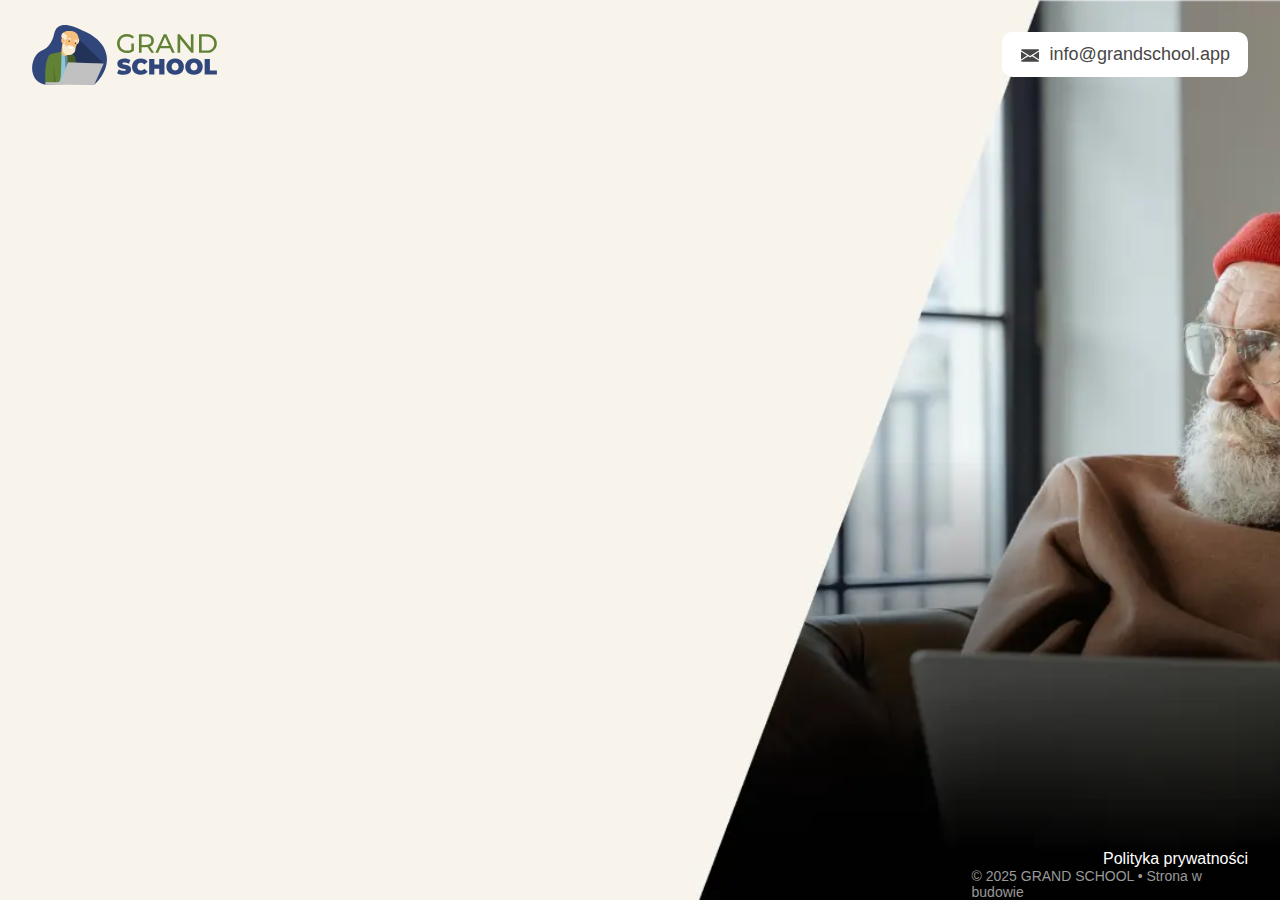
<file: index.html>
<!DOCTYPE html>
<html lang="pl" xmlns="http://www.w3.org/1999/html">
<head>
    <meta charset="UTF-8"/>
    <meta name="viewport" content="width=device-width, initial-scale=1.0"/>
    <title>GRAND SCHOOL — Szkoła online dla starszego pokolenia</title>
    <meta
      name="description"
      content="GRAND SCHOOL to pierwsza szkoła online stworzona z myślą o seniorach. Pomagamy starszemu pokoleniu odnaleźć się w cyfrowym świecie."
    />
    <meta
      name="keywords"
      content="GRAND SCHOOL, edukacja dla seniorów, szkoła online, cyfrowe umiejętności, kursy dla osób starszych"
    />
    <meta name="author" content="GRAND SCHOOL" />
    <meta name="robots" content="index, follow" />

    <!-- Open Graph / Facebook -->
    <meta
      property="og:title"
      content="GRAND SCHOOL — Szkoła online dla starszego pokolenia"
    />
    <meta
      property="og:description"
      content="Pomagamy starszemu pokoleniu zrozumieć świat internetu, sztucznej inteligencji i bezpieczeństwa online."
    />
    <meta
      property="og:image"
      content="https://grandschool.app/images/og-image.jpg"
    />
    <meta property="og:url" content="https://grandschool.app" />
    <meta property="og:type" content="website" />

    <!-- Twitter -->
    <meta name="twitter:card" content="summary_large_image" />
    <meta
      name="twitter:title"
      content="GRAND SCHOOL — Szkoła online dla starszego pokolenia"
    />
    <meta
      name="twitter:description"
      content="Pierwsza platforma edukacyjna dla seniorów w Polsce."
    />
    <meta
      name="twitter:image"
      content="https://grandschool.app/images/og-image.jpg"
    />

    <link rel="icon" href="./favicon.png" sizes="32x32" />
    <link rel="apple-touch-icon" href="./favicon.png" />
    <link rel="stylesheet" href="style.css" />
    <link rel="stylesheet" href="media.css" />
    <link rel="stylesheet" href="fonts.css" />
  </head>

  <body class="bodyBG">
    <header class="header container">
      <a href="./index.html" class="logo">
        <svg width="75" viewBox="0 0 653 520" fill="none">
          <path
            d="M116.7 519C87.9 512.7 49.1 498.7 26.7 464.9C-15.4 401.5 -1.59992 315.1 35.3001 263.3C70.4001 213.9 100.4 230 145.9 177.5C205.8 108.3 179.6 50.6 226.8 16.9C281.7 -22.4 371.7 16.6 421.5 38.2C487.6 66.8 630.7 128.8 650.2 269.1C669.4 406.7 554.2 509.4 542.9 519.1C478.6 515.9 411.4 513.9 341.7 513.7C263.3 513.4 188.2 515.4 116.7 519Z"
            fill="#31477C"
          />
          <path
            d="M249.6 239.7C274.3 243.4 299.1 247.1 323.8 250.9C322.7 315 321.7 379.1 320.6 443.2C307 465.8 293.5 488.4 279.9 511C257 509.9 234.2 508.9 211.3 507.8C224.1 418.4 236.8 329.1 249.6 239.7Z"
            fill="#8DC5DB"
          />
          <path
            d="M256.6 233.1C249.1 234.4 238 236.3 224.5 238.8C173.9 248.3 166.7 251.7 161.8 254.8C148.6 263.1 138.7 277.3 129.9 307.5C108.7 380.3 115.4 472.8 118.7 507.8C129.3 509.9 144.4 512.1 162.6 512.2C169.9 512.2 175.6 511.9 178.5 511.8C198.1 510.5 219.4 507.4 226.3 503.2C250.9 488.5 251.8 451.5 254.6 348.1C255.9 302.5 256.4 263.4 256.6 233.1Z"
            fill="#618135"
          />
          <path
            opacity="0.13"
            d="M186.6 349C186 387.4 187.2 428.2 190.6 471.1C191.7 485.2 193.1 499.1 194.6 512.6C199.9 512.1 205.2 511.5 210.6 511C202.5 457 194.6 403 186.6 349Z"
            fill="black"
          />
          <path
            d="M307.1 241.1C318.6 241.2 344.9 243.2 362.9 262.1C379.1 279.1 380.7 301.4 381.3 318C383.8 388 372.6 464.3 366 503.5C361.3 504.5 354.4 505.8 345.9 506.4C339 506.9 319.9 508.2 311.4 504C291.2 494.1 299.5 438.4 302.3 416.9C307.7 376.1 312.2 317.3 307.1 241.1Z"
            fill="#618135"
          />
          <path
            opacity="0.29"
            class="computerLight"
            d="M624.8 336.1C537.5 250.2 450.2 164.4 363 78.5C335.9 126.6 308.8 174.7 281.7 222.8C287.2 306.9 292.8 391 298.3 475C407.1 428.8 515.9 382.4 624.8 336.1Z"
            fill="url(#paint0_linear)"
          />
          <path
            d="M313.5 323.7C417.2 327.8 521 332 624.7 336.1C597.4 397.1 570.1 458 542.8 519C441.2 518.8 339.6 518.5 238 518.3C263.2 453.4 288.4 388.5 313.5 323.7Z"
            fill="#C1C1C1"
          />
          <path d="M542.9 498H116.7V519.1H542.9V498Z" fill="#C1C1C1" />
          <path
            d="M270.4 153.4C264.7 154.5 262.2 176.2 257.6 214.4C256.7 222.2 256 228.7 255.6 233.6C255.8 236.3 256.4 240.3 258 244.8C259.3 248.5 265.1 265 278.9 268.9C290.5 272.2 304.7 266 313.4 253.1C287.8 171.4 276.1 152.2 270.4 153.4Z"
            fill="#F8C07F"
          />
          <path
            d="M403.5 113.8C406.9 114.2 408.8 120.1 410.2 124.3C414.3 136.9 408.6 147.6 403.9 156.4C399.9 163.9 397.6 164.7 396.1 164.7C393 164.7 390.7 160.5 390 159.1C381.7 143.7 395.4 112.9 403.5 113.8Z"
            fill="#F8ECD0"
          />
          <path
            d="M280.8 62.7C292.7 51.3 309.5 51.9 325.7 52.4C343.9 53 367.9 53.8 386.3 72.4C405.3 91.7 405.8 117.2 405.8 121.1C405.8 137.5 399.7 139.1 386.9 178.5C378.3 204.8 379.9 207.9 372.8 220.7C366.4 232.3 357.5 248.5 338.7 255.3C335.5 256.5 320.9 261.7 305.7 255.8C282.2 246.7 275.2 218.1 272.1 205.5C268.9 192.2 271.8 193.3 269.9 158.4C268.1 125.2 265.1 118.1 267.7 98.9C270.1 82.9 271.7 71.5 280.8 62.7Z"
            fill="#F8C07F"
          />
          <path
            d="M277.6 65.4C279.8 66.3 279 68.6 281.6 73C287.8 83.4 299.4 81.4 303.8 89.8C305.2 92.4 304.7 96.5 303.6 104.6C302.1 116.7 300.3 130.4 294.2 131.8C291.1 132.6 289.9 129.5 281.2 124C269.1 116.5 265.2 118.5 260.5 113.2C253 104.7 255.8 91.4 256.2 89.6C259.1 75.2 272.1 63.2 277.6 65.4Z"
            fill="#F8ECD0"
          />
          <path
            d="M372 130.7C375.6 126.3 384.3 128.4 389.1 131.4C393.7 134.3 398.7 140.3 397.2 145.7C396.7 147.4 395.4 150 393.2 150.4C390 151 388.9 146.1 383.1 143.5C377.7 141.2 374.6 143.6 372.1 141C369.8 138.5 369.7 133.5 372 130.7Z"
            fill="#F8ECD0"
          />
          <path
            d="M340 121.2C340 119.4 338.2 118.1 336.8 117.1C332.6 114 328 113.7 324.9 113.5C321.1 113.3 317.1 113.1 313.2 115.3C311.3 116.4 308 118.8 308.5 120.5C308.9 122 311.8 122.4 315.5 122.8C322 123.6 323.1 122.4 327 123.7C330.3 124.8 330.6 126.1 333 126C336.3 126 340 123.7 340 121.2Z"
            fill="#F8ECD0"
          />
          <path
            d="M359.1 143.9C358.3 145.9 357.6 147.9 357.3 150C356.9 152.1 356.8 154.2 357.1 156.3C357.3 158.4 357.8 160.4 358.5 162.4C359.2 164.4 360.2 166.2 361.2 168.1C362.1 170 363.2 171.9 363.6 174.1C364.1 176.3 363.3 178.8 361.6 180.3C360.8 181.1 359.8 181.7 358.8 182.1C357.8 182.6 356.7 182.9 355.6 183C353.4 183.2 351.2 182.6 349.4 181.4C351.3 182.3 353.5 182.8 355.5 182.5C356.5 182.4 357.5 182 358.4 181.5C359.3 181 360.2 180.4 360.9 179.7C362.3 178.3 363 176.2 362.5 174.2C362.1 172.2 361 170.3 360.1 168.5C358.2 164.7 356.3 160.7 356.1 156.3C355.9 154.1 356.1 152 356.6 149.9C357.4 147.8 358.1 145.8 359.1 143.9Z"
            fill="#C99A6B"
          />
          <path
            d="M266.8 173.3C267.3 169.7 268.9 161.5 274.2 152.9C277.7 147.2 283 141.3 284.5 142.1C285.5 142.7 283.6 146.2 283.1 151.8C282.1 162.8 287.4 171.6 289.4 174.9C292.7 180.4 296.6 186.8 302.2 187C307.2 187.2 308 182.3 314.8 178.7C327.1 172.2 342.6 178.6 349.6 181.4C356.8 184.3 361.3 187.8 363 189.2C366 191.6 370.1 195 373.1 200.6C377.5 208.9 376.8 217 376.5 219.4C374.3 242.7 347 255.6 344.4 256.7C329 263.7 315.2 262 312.1 261.6C309 261.2 298.3 259.5 288.3 252.4C258.1 230.9 265.5 181.8 266.8 173.3Z"
            fill="#F8ECD0"
          />
          <path
            d="M321.1 184.5C326.3 187.1 332.5 189.8 339.9 192.1C348.4 194.7 356.1 196.1 362.5 196.8C361.5 199.1 359.5 202.8 355.6 205.8C349.7 210.5 338.8 214 329.8 208.1C322.3 203.3 318.7 193.7 321.1 184.5Z"
            fill="white"
          />
          <path
            d="M382.102 161.553C384.008 158.252 383.653 154.48 381.309 153.127C378.965 151.774 375.521 153.352 373.615 156.653C371.71 159.953 372.065 163.725 374.409 165.078C376.752 166.431 380.197 164.853 382.102 161.553Z"
            fill="#301E0E"
          />
          <path
            d="M327.679 143.921C329.585 140.621 329.229 136.848 326.886 135.495C324.542 134.142 321.098 135.721 319.192 139.021C317.287 142.321 317.642 146.093 319.986 147.446C322.329 148.799 325.774 147.221 327.679 143.921Z"
            fill="#301E0E"
          />
          <path
            d="M278 126.8C276.2 118.7 273.7 116.4 271.7 115.4C267.5 113.3 262 115 258.7 117.9C253.2 122.8 254 131.4 254.7 138.8C255.1 143.3 255.5 146.8 257.8 150.7C261.1 156.3 268.2 162.6 273.3 161C281 158.5 280.5 138.3 278 126.8Z"
            fill="#FBBE81"
          />
          <path
            d="M267.2 125.4C268.7 125.4 270.2 126.2 271.1 127.4C272 128.6 272.5 130.2 272.6 131.7C272.6 132.5 272.5 133.3 272.2 134.1C271.9 134.8 271.3 135.6 270.4 135.9C269.5 136.2 268.7 136 268.1 136.1C267.5 136.2 266.9 136.5 266.4 137C265.9 137.5 265.5 138 265.2 138.7C264.9 139.3 264.7 140 264.5 140.7C264.2 142.1 264.3 143.5 264.7 144.8C265 145.4 265.4 146 265.8 146.5C266.3 147 266.9 147.3 267.6 147.5C269 148 270.5 147.9 272 147.6C270.6 148.1 269 148.3 267.5 147.9C266.7 147.7 266 147.4 265.4 146.9C264.8 146.4 264.3 145.7 264 145C263.3 143.5 263.3 141.9 263.5 140.4C263.6 139.6 263.9 138.9 264.2 138.2C264.5 137.5 265 136.8 265.6 136.2C266.2 135.6 267 135.2 267.8 135.1C268.6 135 269.4 135.1 270 135C270.5 134.9 271 134.3 271.3 133.7C271.6 133.1 271.7 132.4 271.7 131.7C271.8 130.3 271.4 128.8 270.6 127.6C270 126.4 268.7 125.6 267.2 125.4Z"
            fill="#C99A6B"
          />
          <path
            d="M320.9 98.2C324 98 327.1 97.9 330.1 98C333.2 98.1 336.3 98.4 339.3 98.8C345.4 99.7 351.4 101.5 357.1 104C359.9 105.3 362.7 106.6 365.5 107.7C368.4 108.8 371.3 109.6 374.3 110.4C380.3 111.8 386.4 112.5 392.5 112.6C389.4 112.8 386.3 112.7 383.3 112.5C380.2 112.2 377.2 111.8 374.1 111.2C371.1 110.6 368.1 109.7 365.2 108.6C362.3 107.5 359.5 106.2 356.7 105C351.1 102.4 345.2 100.7 339.2 99.6C333.2 98.4 327.1 98.1 320.9 98.2Z"
            fill="#C99A6B"
          />
          <path
            d="M320.9 89.8C324 89.6 327.1 89.5 330.1 89.6C333.2 89.7 336.3 90 339.3 90.4C345.4 91.3 351.4 93.1 357.1 95.6C359.9 96.9 362.7 98.2 365.5 99.3C368.4 100.4 371.3 101.2 374.3 102C380.3 103.4 386.4 104.1 392.5 104.2C389.4 104.4 386.3 104.3 383.3 104.1C380.2 103.8 377.2 103.4 374.1 102.8C371.1 102.2 368.1 101.3 365.2 100.2C362.3 99.1 359.5 97.8 356.7 96.6C351.1 94 345.2 92.3 339.2 91.2C333.2 90.1 327.1 89.7 320.9 89.8Z"
            fill="#C99A6B"
          />
          <g opacity="0.29">
            <path
              opacity="0.29"
              d="M332.2 197.1C334.4 198.7 336.8 199.9 339.4 200.8C341.9 201.7 344.6 202.2 347.3 202.3C350 202.4 352.7 202 355.2 201.1C357.7 200.2 360.1 198.8 362.2 197.1C360.2 199 357.9 200.5 355.3 201.4C352.7 202.4 350 202.8 347.3 202.7C344.6 202.6 341.9 202 339.3 201.1C336.7 200.2 334.3 198.8 332.2 197.1Z"
              fill="black"
            />
          </g>
          <path
            opacity="0.13"
            d="M321.1 211.7C321.1 211.2 327.1 209.9 333.1 212.1C338.9 214.3 342.5 218.9 342.3 219.1C342.2 219.2 340.9 218 338 216.5C337.3 216.1 334.6 214.8 330.3 213.5C324.5 211.9 321.1 212 321.1 211.7Z"
            fill="black"
          />
          <defs>
            <linearGradient
              id="paint0_linear"
              x1="624.754"
              y1="276.817"
              x2="281.663"
              y2="276.817"
              gradientUnits="userSpaceOnUse"
            >
              <stop stopColor="white" />
              <stop offset="0.1377" stopColor="white" stopOpacity="0.8761" />
              <stop offset="1" stopColor="white" stopOpacity="0.1" />
            </linearGradient>
            <radialGradient
              id="paint1_radial"
              cx="0"
              cy="0"
              r="1"
              gradientUnits="userSpaceOnUse"
              gradientTransform="translate(451.174 414.871) scale(21.7874)"
            >
              <stop stopColor="white" />
              <stop offset="1" stopColor="white" stopOpacity="0.1" />
            </radialGradient>
          </defs>
        </svg>
        <svg class="logoText" width="100" viewBox="0 0 563 230" fill="none">
          <path
            d="M80.8 53.1H95.1V93.8C89.9 98.1 83.9 101.3 77.1 103.6C70.2 105.9 63.1 107 55.6 107C45.1 107 35.6 104.7 27.1 100.1C18.7 95.5 12 89.1 7.2 81C2.4 72.9 0 63.8 0 53.7C0 43.6 2.4 34.4 7.2 26.3C12 18.2 18.7 11.8 27.2 7.20001C35.7 2.60001 45.3 0.299988 55.9 0.299988C64.2 0.299988 71.8 1.70002 78.6 4.40002C85.4 7.10002 91.2 11.1 96 16.4L86.8 25.6C78.5 17.6 68.4 13.5 56.6 13.5C48.7 13.5 41.5 15.2 35.2 18.6C28.9 22 24 26.8 20.4 32.9C16.8 39 15 45.9 15 53.5C15 61 16.8 67.9 20.4 74C24 80.1 28.9 84.9 35.2 88.4C41.5 91.9 48.6 93.6 56.4 93.6C65.7 93.6 73.9 91.4 80.8 86.9V53.1Z"
            fill="#618135"
          />
          <path
            d="M193.3 105.8L170.8 73.8C168 74 165.8 74.1 164.2 74.1H138.4V105.8H123.5V1.5H164.2C177.7 1.5 188.3 4.70001 196.1 11.2C203.8 17.7 207.7 26.5 207.7 37.9C207.7 45.9 205.7 52.8 201.7 58.5C197.7 64.2 192.1 68.3 184.7 70.9L209.4 105.9H193.3V105.8ZM185.4 55.3C190.4 51.2 192.9 45.4 192.9 37.9C192.9 30.4 190.4 24.6 185.4 20.5C180.4 16.5 173.2 14.5 163.8 14.5H138.5V61.4H163.8C173.2 61.4 180.4 59.4 185.4 55.3Z"
            fill="#618135"
          />
          <path
            d="M298.3 79.8H242.9L231.4 105.9H216L263.2 1.59998H278L325.4 105.9H309.8L298.3 79.8ZM293.1 67.8L270.6 16.7L248.1 67.8H293.1Z"
            fill="#618135"
          />
          <path
            d="M430.6 1.5V105.8H418.4L355.8 28V105.8H340.9V1.5H353.1L415.7 79.3V1.5H430.6Z"
            fill="#618135"
          />
          <path
            d="M461.9 1.5H505.9C516.9 1.5 526.7 3.69998 535.3 8.09998C543.8 12.5 550.5 18.6 555.2 26.5C559.9 34.4 562.3 43.5 562.3 53.7C562.3 63.9 559.9 73 555.2 80.9C550.5 88.8 543.9 94.9 535.3 99.3C526.8 103.7 517 105.9 505.9 105.9H461.9V1.5ZM505 92.9C513.4 92.9 520.9 91.3 527.3 88C533.7 84.7 538.6 80.1 542.1 74.2C545.6 68.3 547.3 61.5 547.3 53.7C547.3 45.9 545.6 39.1 542.1 33.2C538.6 27.3 533.7 22.7 527.3 19.4C520.9 16.1 513.5 14.5 505 14.5H476.8V92.9H505Z"
            fill="#618135"
          />
          <path
            d="M17.3 227.4C10.4 225.8 4.80002 223.6 0.400024 220.8L9.90002 199.3C14.1 201.7 18.7 203.7 23.9 205.1C29.1 206.6 34 207.3 38.8 207.3C42.9 207.3 45.8 206.9 47.6 206.1C49.4 205.3 50.2 204.1 50.2 202.5C50.2 200.7 49.1 199.3 46.8 198.4C44.5 197.5 40.7 196.5 35.5 195.4C28.7 194 23.1 192.5 18.6 190.8C14.1 189.1 10.2 186.5 6.80002 182.8C3.50002 179.1 1.80002 174.1 1.80002 167.7C1.80002 162.2 3.30002 157.2 6.40002 152.7C9.50002 148.2 14.1 144.7 20.2 142.1C26.3 139.5 33.8 138.2 42.5 138.2C48.5 138.2 54.4 138.8 60.2 140.1C66 141.4 71.1 143.3 75.5 145.8L66.6 167.2C58 162.9 49.9 160.7 42.2 160.7C34.6 160.7 30.8 162.5 30.8 166.2C30.8 168 31.9 169.3 34.2 170.1C36.5 170.9 40.2 171.9 45.3 172.9C52 174.2 57.6 175.6 62.2 177.2C66.8 178.8 70.8 181.5 74.1 185.1C77.5 188.8 79.2 193.8 79.2 200.1C79.2 205.6 77.7 210.6 74.6 215C71.5 219.5 66.9 223 60.8 225.6C54.7 228.2 47.2 229.5 38.5 229.5C31.2 229.8 24.2 229 17.3 227.4Z"
            fill="#31477C"
          />
          <path
            d="M108.2 224C100.8 220.1 95 214.7 90.8 207.7C86.6 200.7 84.5 192.8 84.5 184C84.5 175.2 86.6 167.3 90.8 160.3C95 153.3 100.8 147.9 108.2 144C115.6 140.1 124 138.2 133.2 138.2C141.7 138.2 149.3 139.7 156 142.7C162.7 145.7 168.2 150 172.5 155.7L153.9 172.3C148.5 165.5 142.1 162 134.8 162C128.6 162 123.7 164 119.9 167.9C116.1 171.9 114.3 177.2 114.3 183.8C114.3 190.5 116.2 195.8 119.9 199.7C123.7 203.7 128.6 205.6 134.8 205.6C142.1 205.6 148.5 202.2 153.9 195.3L172.5 211.9C168.2 217.6 162.7 221.9 156 224.9C149.3 227.9 141.7 229.4 133.2 229.4C124 229.8 115.6 227.9 108.2 224Z"
            fill="#31477C"
          />
          <path
            d="M267.2 140.3V227.8H237.7V195.5H210.4V227.8H181V140.3H210.5V171.3H237.8V140.3H267.2Z"
            fill="#31477C"
          />
          <path
            d="M302 224C294.5 220.1 288.6 214.6 284.4 207.7C280.1 200.7 278 192.9 278 184.1C278 175.3 280.1 167.5 284.4 160.5C288.7 153.5 294.5 148.1 302 144.2C309.5 140.3 318 138.3 327.4 138.3C336.8 138.3 345.3 140.3 352.8 144.2C360.3 148.1 366.2 153.6 370.4 160.5C374.7 167.5 376.8 175.3 376.8 184.1C376.8 192.9 374.7 200.7 370.4 207.7C366.1 214.7 360.3 220.1 352.8 224C345.3 227.9 336.8 229.9 327.4 229.9C317.9 229.8 309.5 227.9 302 224ZM337.3 203.3C340.3 201.5 342.6 199 344.4 195.7C346.2 192.4 347 188.6 347 184.1C347 179.7 346.1 175.8 344.4 172.5C342.6 169.2 340.3 166.7 337.3 164.9C334.3 163.1 331 162.2 327.4 162.2C323.7 162.2 320.4 163.1 317.5 164.9C314.5 166.7 312.2 169.2 310.4 172.5C308.6 175.8 307.8 179.6 307.8 184.1C307.8 188.5 308.7 192.4 310.4 195.7C312.2 199 314.5 201.5 317.5 203.3C320.5 205.1 323.8 206 327.4 206C331 206 334.3 205.1 337.3 203.3Z"
            fill="#31477C"
          />
          <path
            d="M408 224C400.5 220.1 394.6 214.6 390.4 207.7C386.1 200.7 384 192.9 384 184.1C384 175.3 386.1 167.5 390.4 160.5C394.7 153.5 400.5 148.1 408 144.2C415.5 140.3 424 138.3 433.4 138.3C442.8 138.3 451.3 140.3 458.8 144.2C466.3 148.1 472.2 153.6 476.4 160.5C480.7 167.5 482.8 175.3 482.8 184.1C482.8 192.9 480.7 200.7 476.4 207.7C472.1 214.7 466.3 220.1 458.8 224C451.3 227.9 442.8 229.9 433.4 229.9C423.9 229.8 415.5 227.9 408 224ZM443.3 203.3C446.3 201.5 448.6 199 450.4 195.7C452.2 192.4 453 188.6 453 184.1C453 179.7 452.1 175.8 450.4 172.5C448.6 169.2 446.3 166.7 443.3 164.9C440.3 163.1 437 162.2 433.4 162.2C429.7 162.2 426.4 163.1 423.5 164.9C420.5 166.7 418.2 169.2 416.4 172.5C414.6 175.8 413.8 179.6 413.8 184.1C413.8 188.5 414.7 192.4 416.4 195.7C418.2 199 420.5 201.5 423.5 203.3C426.5 205.1 429.8 206 433.4 206C437 206 440.3 205.1 443.3 203.3Z"
            fill="#31477C"
          />
          <path
            d="M493.5 140.3H523V204.9H562.5V227.8H493.5V140.3Z"
            fill="#31477C"
          />
        </svg>
      </a>
      <a href="mailto:info@grandschool.app" class="email-link"
        >info@grandschool.app</a
      >
    </header>

<main class="container">
    <div class="hero">
        <h1 class="hero-title fadeInUp">
            Start
            <span class="highlightGreen uppercase">Grand</span>
            <span class="highlightBlue uppercase">School</span>
            – już wkrótce.
        </h1>
        <p class="hero-subtitle fadeIn">
            Praktyczna wiedza o <span class="highlightGreen">świecie cyfrowym</span> dla <span class="highlightBlue">starszego pokolenia</span>.<br/>
            Jak unikać oszustw, zrozumieć AI i odróżniać prawdę od fałszu.
        </p>
        <p class="hero-description fadeIn">
            Podaj <span class="highlightBlue">swój e-mail</span> i dostań <span class="highlightBlue">zniżkę</span> oraz
            <span class="highlightBlue">informację</span>, gdy ruszamy.
        </p>

        <form
          class="newsletter fadeInUp"
          action="https://formspree.io/f/xyzjbyoq"
          method="POST"
        >
          <input
            type="email"
            name="email"
            placeholder="Twój adres e-mail"
            required
          />
          <button type="submit">Wyślij</button>
        </form>
      </div>
    </main>

<footer class="footer container">
    <div class="donate">
        <img src="images/148544129372fa3b68e8954888029432de6793c9 (1).webp" alt="Babcia wspierająca projekt" class="slideInRight"/>
        <div class="donate-content fadeIn">
            <h4>Chcemy, by <span class="highlightGreen uppercase">Grand</span>
                <span class="highlightBlue uppercase">School</span> było naprawdę pomocnym miejscem.</h4>
            <p>Jeśli czujesz, że to ważne — wesprzyj uruchomienie tego projektu.</p>
            <a href="https://zrzutka.pl/znu2ed" target="_blank" class="donate-btn pulseOpacity">Chcę pomóc</a>
        </div>
      </div>
      <div class="footer-note">
        <a href="terms.html" target="_blank"> Polityka prywatności</a>
        <span>&copy; 2025 GRAND SCHOOL • Strona w budowie</span>
    </div>
</footer>
</body>
</html>
</file>
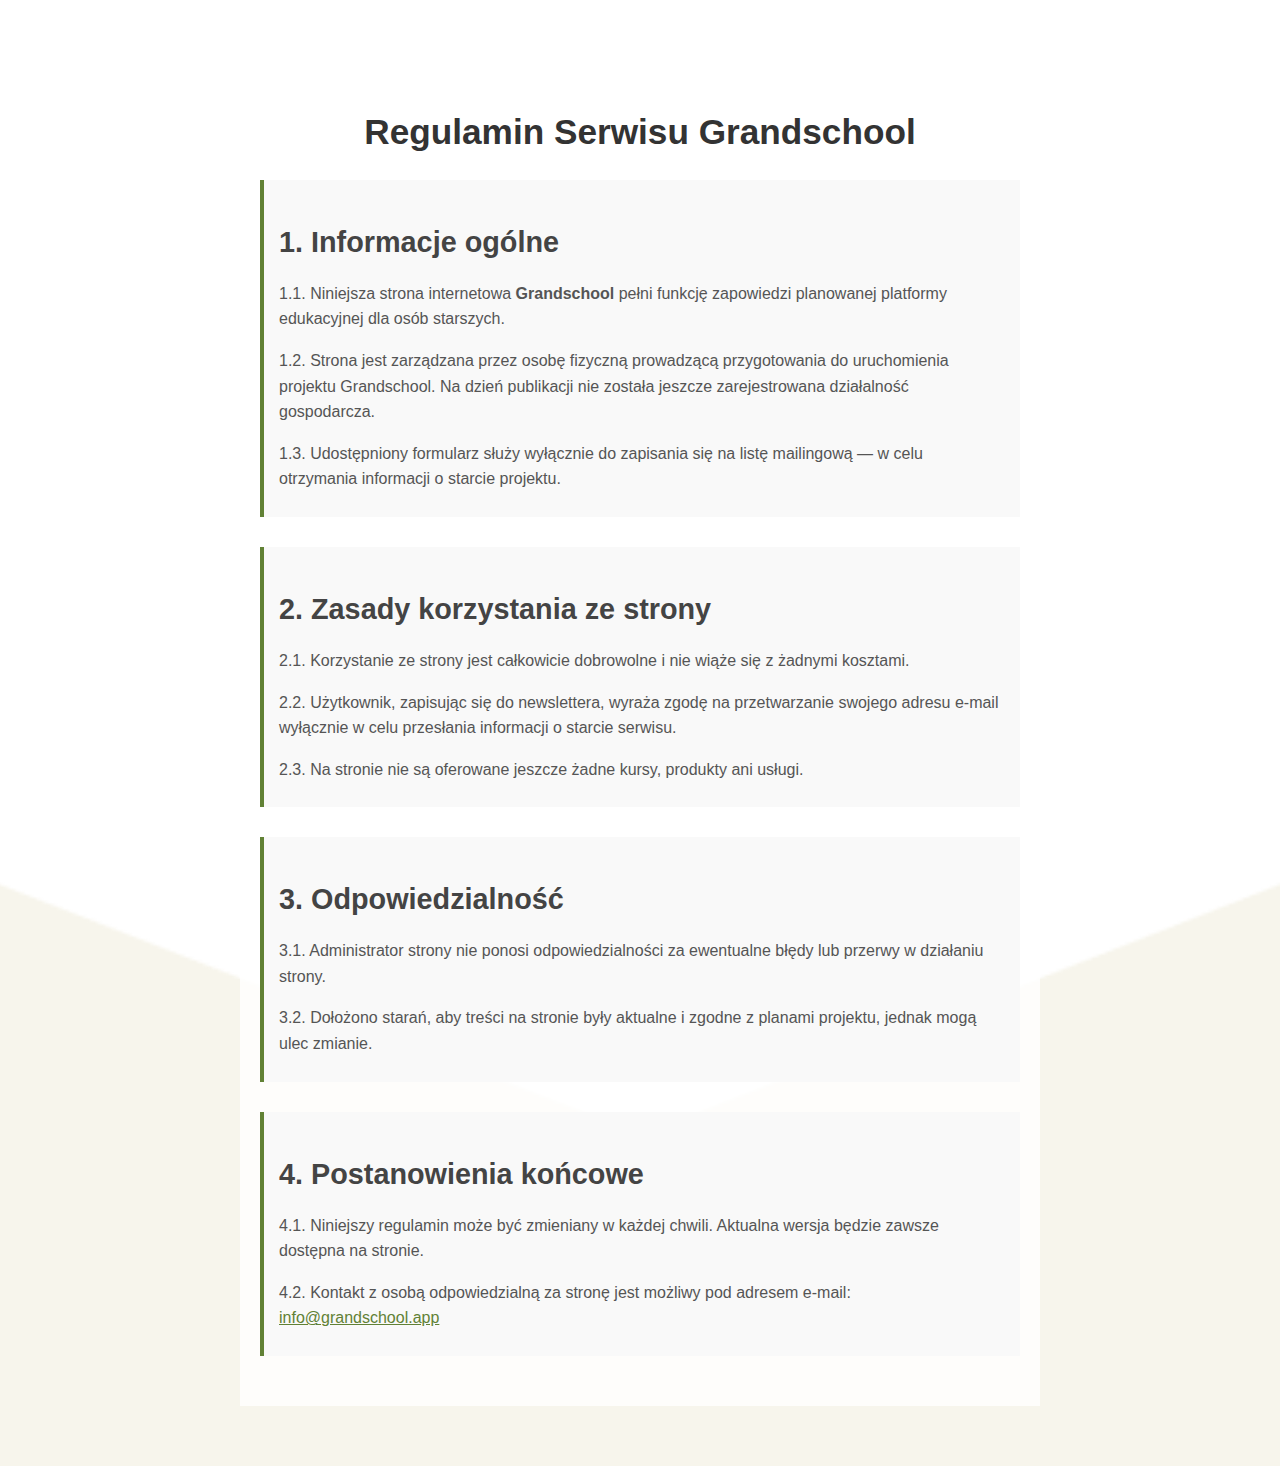
<file: terms.html>
<!DOCTYPE html>
<html lang="pl">
<head>
    <meta charset="UTF-8"/>
    <meta name="viewport" content="width=device-width, initial-scale=1.0"/>

    <title>Regulamin – Grandschool</title>
    <meta name="description"
          content="Zapoznaj się z regulaminem strony zapowiadającej projekt Grandschool – pierwszej platformy edukacyjnej stworzonej z myślą o seniorach."/>
    <meta name="keywords"
          content="regulamin Grandschool, zasady korzystania, edukacja seniorów, platforma edukacyjna, kursy dla osób starszych"/>
    <meta name="author" content="Grandschool"/>
    <meta name="robots" content="noindex, nofollow"/>

    <!-- Open Graph / Facebook -->
    <meta property="og:title" content="Regulamin – Grandschool"/>
    <meta property="og:description"
          content="Zasady korzystania ze strony zapowiadającej platformę edukacyjną Grandschool dla osób starszych."/>
    <meta property="og:image" content="https://grandschool.app/images/og-image.jpg"/>
    <meta property="og:url" content="https://grandschool.app/regulamin"/>
    <meta property="og:type" content="website"/>

    <!-- Twitter -->
    <meta name="twitter:card" content="summary_large_image"/>
    <meta name="twitter:title" content="Regulamin – Grandschool"/>
    <meta name="twitter:description"
          content="Dowiedz się, na jakich zasadach działa strona zapowiedzi Grandschool – platformy edukacyjnej dla seniorów."/>
    <meta name="twitter:image" content="https://grandschool.app/images/og-image.jpg"/>

    <link rel="icon" href="./favicon.png" sizes="32x32"/>
    <link rel="apple-touch-icon" href="./favicon.png"/>

    <link rel="stylesheet" href="style.css"/>
    <link rel="stylesheet" href="media.css"/>
    <link rel="stylesheet" href="fonts.css"/>
</head>
<body>
<div class="terms-page">
    <div class="container">
        <h1 class="title">Regulamin Serwisu Grandschool</h1>

        <section class="section">
            <h2 class="section-title">1. Informacje ogólne</h2>
            <p class="paragraph">
                1.1. Niniejsza strona internetowa <strong>Grandschool</strong> pełni funkcję zapowiedzi planowanej
                platformy edukacyjnej dla osób starszych.
            </p>
            <p class="paragraph">
                1.2. Strona jest zarządzana przez osobę fizyczną prowadzącą przygotowania do uruchomienia projektu
                Grandschool. Na dzień publikacji nie została jeszcze zarejestrowana działalność gospodarcza.
            </p>
            <p class="paragraph">
                1.3. Udostępniony formularz służy wyłącznie do zapisania się na listę mailingową — w celu otrzymania
                informacji o starcie projektu.
            </p>
        </section>

        <section class="section">
            <h2 class="section-title">2. Zasady korzystania ze strony</h2>
            <p class="paragraph">
                2.1. Korzystanie ze strony jest całkowicie dobrowolne i nie wiąże się z żadnymi kosztami.
            </p>
            <p class="paragraph">
                2.2. Użytkownik, zapisując się do newslettera, wyraża zgodę na przetwarzanie swojego adresu e-mail
                wyłącznie w celu przesłania informacji o starcie serwisu.
            </p>
            <p class="paragraph">
                2.3. Na stronie nie są oferowane jeszcze żadne kursy, produkty ani usługi.
            </p>
        </section>

        <section class="section">
            <h2 class="section-title">3. Odpowiedzialność</h2>
            <p class="paragraph">
                3.1. Administrator strony nie ponosi odpowiedzialności za ewentualne błędy lub przerwy w działaniu
                strony.
            </p>
            <p class="paragraph">
                3.2. Dołożono starań, aby treści na stronie były aktualne i zgodne z planami projektu, jednak mogą ulec
                zmianie.
            </p>
        </section>

        <section class="section">
            <h2 class="section-title">4. Postanowienia końcowe</h2>
            <p class="paragraph">
                4.1. Niniejszy regulamin może być zmieniany w każdej chwili. Aktualna wersja będzie zawsze dostępna na
                stronie.
            </p>
            <p class="paragraph">
                4.2. Kontakt z osobą odpowiedzialną za stronę jest możliwy pod adresem e-mail: <a
                    href="mailto:info@grandschool.app" class="link">info@grandschool.app</a>
            </p>
        </section>
    </div>
</div>
</body>
</html>
</file>
<file: media.css>
/* Desktop & Tablets */

@media screen and (max-width: 1400px) {
  .callToActionBGWrap {
    background-image: -webkit-image-set(
      url("./images/Mask\ group.png") 1x,
      url("./images/Mask\ group.retina.png") 2x
    );
    background-image: image-set(
      url("./images/Mask\ group.png") 1x,
      url("./images/Mask\ group.retina.png") 2x
    );
    background-size: cover;
    background-position: 65%;
    display: flex;
    flex-direction: column;
  }
  .callToActionBGWrap.callToAction .mainTitle {
    width: 60%;
    font-size: 2.2rem;
  }
  .callToActionBGWrap.callToAction .slogan {
    font-size: 1.3rem;
  }
  .callToActionBGWrap.callToAction .leaveEmail {
    font-size: 1.15rem;
  }
  .mailWrapper {
    width: 230px;
    height: 40px;
  }
  .mailWrapper a {
    font-size: 0.9rem;
  }
  .donate {
    width: 80%;
  }
  .donateInfo h4 {
    width: 45%;
  }
  .donateInfo p {
    font-size: 0.9rem;
    width: 40%;
  }
  .donate img {
    width: 190px;
    height: 190px;
  }
  .container {
    padding: 0;
  }
  .header {
    padding: 25px 0;
  }
}
@media screen and (max-width: 1250px) {
  .callToActionBGWrap.callToAction .mainTitle {
    font-size: 2rem;
  }
  .callToActionBGWrap.callToAction .slogan {
    font-size: 1.1rem;
  }
  .callToActionBGWrap.callToAction .leaveEmail {
    font-size: 1rem;
  }
  .donateInfo h4 {
    font-size: 1rem;
  }
  .donateInfo p {
    font-size: 0.8rem;
  }
  .donate img {
    width: 175px;
    height: 175px;
  }
  .donateInfo {
    padding: 0;
  }
  .donateInfo .donateButton {
    width: 143px;
    height: 27px;
    font-size: 0.9rem;
    margin: 9px 15px;
  }
}
@media screen and (max-width: 1220px) {
  .callToActionBGWrap {
    background-image: -webkit-image-set(
      url("./images/backgroundTablet.png") 1x,
      url("./images/backgroundTabletRetina.png") 3x
    );
    background-image: image-set(
      url("./images/backgroundTablet.png") 1x,
      url("./images/backgroundTabletRetina.png") 3x
    );
    background-size: cover;
  }
  .callToActionBGWrap.callToAction .mainTitle {
    width: 70%;
    font-size: 2.4rem;
  }
  .callToActionBGWrap.callToAction .slogan {
    font-size: 1.5rem;
    width: 65%;
  }
  .callToActionBGWrap.callToAction .leaveEmail {
    font-size: 1.3rem;
  }
  .donateInfo h4 {
    width: 70%;
  }
  .donateInfo p {
    width: 55%;
  }
  .donate img {
    width: 140px;
    height: 140px;
  }
}
@media screen and (max-width: 1120px) {
  .callToActionBGWrap.callToAction .mainTitle {
    font-size: 2.1rem;
  }
  .callToActionBGWrap.callToAction .slogan {
    font-size: 1.3rem;
  }
  .callToActionBGWrap.callToAction .leaveEmail {
    font-size: 1.1rem;
  }
  .donate {
    width: 65%;
  }
}
@media screen and (max-width: 1000px) {
  .donateInfo h4 {
    font-size: 0.9rem;
  }
  .donateInfo p {
    font-size: 0.7rem;
  }
  .donate img {
    width: 135px;
    height: 135px;
  }
  .callToActionBGWrap.callToAction .mainTitle {
    font-size: 1.9rem;
  }
  .callToActionBGWrap.callToAction .slogan {
    font-size: 1.2rem;
  }
  .callToActionBGWrap.callToAction .leaveEmail {
    font-size: 1rem;
  }
}

/* Mobile version */

@media screen and (max-width: 820px) {
  .callToActionBGWrap {
    background-image: image-set(
      url("../../../../assets/images/CAT-mobile-background.png") 1x,
      url("../../../../assets/images/CAT-mobile-background-retina.png") 2x
    );
    background-size: cover;
    background-position: bottom;
  }

  .callToActionBGWrap.callToAction {
    justify-content: flex-start;
    height: 100vh;

    background-image: -webkit-image-set(
      url("./images/CAT-mobile-background.png") 1x,
      url("./images/CAT-mobile-background-retina.png") 2x
    );
    background-image: image-set(
      url("./images/CAT-mobile-background.png") 1x,
      url("./images/CAT-mobile-background-retina.png") 2x
    );
    background-size: cover;
    background-position: center;
  }
  .callToActionBGWrap.callToAction .mainTitle {
    width: 100%;
    margin-top: 20px;
    line-height: 38px;
    text-align: center;
    font-size: 30px;
  }

  .callToActionBGWrap.callToAction .mainTitle .firmNameInMainTitle {
    display: block;
  }

  .callToActionBGWrap.callToAction .slogan {
    width: 100%;
    text-align: center;
    font-size: 18px;
  }

  .callToActionBGWrap.callToAction .mainToCourseLink {
    margin: 20px auto 0;
    color: #fff;
    background: #618135;
  }
  .callToActionBGWrap.callToAction .container {
    padding-top: 0;
    margin-top: 150px;
    width: 100%;
  }
  .newsletter-form {
    display: flex;
    flex-direction: row;
    align-items: center;
    justify-content: center;
    width: 100%;
  }
  .footer {
    width: 265px;
    color: white;
    background-color: rgba(29, 25, 25, 0.579);
    border-radius: 0 5px 0 0;
    margin-left: -21px;
    margin-bottom: 0;
    padding: 5px 5px 5px 15px;
  }
  .footer a {
    color: #69ad61;
  }
}
@media (max-width: 768px) {
  .container {
    padding: 0 15px;
  }
  .headerNav {
    display: none;
  }
}
@media screen and (max-width: 600px) {
  .callToActionBGWrap.callToAction .mainTitle {
    font-size: 25px;
  }
  .callToActionBGWrap.callToAction .slogan {
    font-size: 15px;
  }
  .newsletter-form {
    margin-top: 30px;
  }
  .newsletter-form .form-input {
    font-size: 16px;
  }
  .newsletter-form .form-button {
    font-size: 17px;
  }
}
@media screen and (max-width: 410px) {
  .callToActionBGWrap.callToAction .slogan {
    font-size: 13px;
  }
  .callToActionBGWrap.callToAction .mainTitle {
    font-size: 22px;
    line-height: 34px;
  }
  .callToActionBGWrap.callToAction .container {
    margin-top: 120px;
  }
  .newsletter-form .form-button {
    font-size: 15px;
    width: 70px;
  }
}
input {
  width: 230px;
}
.newsletter-form .form-input {
  font-size: 14px;
}
@media screen and (max-width: 360px) {
  .callToActionBGWrap.callToAction .container {
    margin-top: 190px;
  }
  .footer {
    font-size: 11px;
    padding: 5px 2px 5px 20px;
  }
  .callToActionBGWrap.callToAction .slogan {
    font-size: 12px;
  }
}
</file>
<file: fonts.css>
@font-face {
  font-family: "Montserrat";
  src: url("fonts/Montserrat-Bold.woff2") format("woff2");
  font-weight: 700;
  font-style: normal;
}
@font-face {
  font-family: "Montserrat";
  src: url("fonts/Montserrat-SemiBold.woff2") format("woff2");
  font-weight: 600;
  font-style: normal;
}
@font-face {
  font-family: "Montserrat";
  src: url("fonts/Montserrat-Medium.woff2") format("woff2");
  font-weight: 500;
  font-style: normal;
}
@font-face {
  font-family: "Montserrat";
  src: url("fonts/Montserrat-Regular.woff2") format("woff2");
  font-weight: 400;
  font-style: normal;
}
</file>
<file: style.css>
/* Reset & Defaults */
* {
  box-sizing: border-box;
}

body {
  display: flex;
  flex-direction: column;
  height: 100vh;
  margin: 0;
  padding: 0;
  font-family: "ProbaPro", sans-serif;
}

.bodyBG {
  background-image: image-set(
    url("./images/background.webp") 1x,
    url("./images/backgroundRetina.webp") 2x
  );
  background-size: cover;
  background-position-y: 25%;
  background-repeat: no-repeat;
}

/* Layout */
.container {
  width: 95%;
  max-width: 1800px;
  margin: 0 auto;
  padding: 0 25px;
  font-size: 18px;
}

/* Header */
.header {
  display: flex;
  justify-content: space-between;
  align-items: center;
  padding-top: 30px;
}

.logo {
  display: flex;
  align-items: center;
  gap: 10px;
  font-size: 24px;
  font-weight: bold;
  color: black;
  text-decoration: none;
  transition: all 1s ease;
}

.logo:hover .computerLight,
.logo:focus-visible .computerLight {
  -webkit-animation: blink-1 0.6s both;
  animation: blink-1 0.6s both;
}

.email-link {
  position: relative;
  display: flex;
  align-items: center;
  padding: 12px 18px 12px 48px;
  font-family: "Roboto", sans-serif;
  font-size: 18px;
  color: #484747;
  background-color: white;
  border-radius: 10px;
  text-decoration: none;
  transition: opacity 0.3s ease;
}

.email-link::before {
  content: "";
  position: absolute;
  top: 50%;
  left: 18px;
  width: 20px;
  height: 20px;
  background: url("./images/letter.svg") no-repeat center center;
  background-size: contain;
  transform: translateY(-50%);
}

.email-link:hover {
  opacity: 0.85;
  cursor: pointer;
}

/* Hero Section */
.hero {
  display: flex;
  flex-direction: column;
  width: 65%;
  padding-bottom: 60px;
}

.hero-title {
  margin-top: calc(15vh - 20px);
  margin-bottom: 20px;
  font-size: 45px;
  font-weight: 600;
  color: #000;
  line-height: 1.2;
}

.uppercase {
  text-transform: uppercase;
}

.highlightGreen {
  color: #618135;
}

.highlightBlue {
  color: #32477c;
}

.hero-subtitle {
  margin: 0 0 45px 0;
  font-size: 22px;
  color: #717070;
  font-weight: 400;
}

.hero-subtitle .highlightGreen {
  font-weight: 500;
}

.hero-description {
  font-size: 1.25rem;
  color: #717070;
  margin-bottom: 20px;
}

.hero-description .highlightGreen,
.hero-description .highlightBlue {
  font-weight: 500;
}

/* Newsletter Form */
.newsletter {
  display: flex;
  flex-wrap: wrap;
  gap: 16px;
  margin-top: 10px;
}

.newsletter input[type="email"] {
  width: 320px;
  height: 64px;
  padding: 0 25px;
  font-size: 18px;
  border-radius: 50px;
  border: 1px solid #618135;
  outline: none;
}

.newsletter input::placeholder {
  color: #a0a0a0;
  font-weight: 400;
}

.newsletter button {
  width: 160px;
  height: 64px;
  padding: 12px 0;
  font-size: 20px;
  font-weight: 500;
  line-height: 23px;
  border-radius: 50px;
  border: 2px solid #618135;
  background-color: #618135;
  color: #fff;
  cursor: pointer;
  transition: all 0.2s ease;
}

.newsletter button:hover {
  background-color: #fff;
  color: #618135;
}

button,
input[type="email"],
.donate-btn {
  box-shadow: 0 4px 6px rgba(0, 0, 0, 0.15);
  transition: all 0.2s ease;
}

button:hover,
input[type="email"]:hover,
.donate-btn:hover {
  box-shadow: 0 4px 6px rgba(0, 0, 0, 0.25);
  transition: all 0.2s ease;
}

/* Donate Block */
.donate {
  display: flex;
  width: 550px;
  gap: 16px;
  align-items: center;
}

.donate img {
  width: 147px;
  height: 150px;
  border-radius: 25px;
  object-fit: cover;
}

.donate-content {
  flex: 1;
}

.donate-content h4 {
  margin: 0 0 10px 0;
  font-size: 20px;
  font-weight: 600;
  color: black;
}

.donate-content p {
  margin: 0 0 12px 0;
  font-size: 16px;
  color: #717070;
  line-height: 1.5;
}

.donate-btn {
  padding: 5px 40px;
  font-size: 16px;
  font-weight: 500;
  border-radius: 50px;
  background-color: #618135;
  color: #f7f5ec;
  border: 2px solid #618135;
  text-decoration: none;
  cursor: pointer;
  transition: all 0.2s ease;
}

.donate-btn:hover {
  background-color: #f7f5ec;
  color: #618135;
}

/* Footer */
.footer {
  display: flex;
  align-items: center;
  justify-content: space-between;
  margin-top: auto;
  padding-bottom: 30px;
  font-size: 14px;
  color: #999;
}

.footer-note {
  display: flex;
  flex-direction: column;
  margin: auto 0 0;
}

.footer-note a {
  font-size: 16px;
  font-weight: 400;
  text-decoration: none;
  color: #fff;
  text-align: end;
  transition: all 0.3s ease;
}

.footer-note a:hover {
  opacity: 0.7;
  transition: all 1s ease;
}

@-webkit-keyframes blink-1 {
  0%,
  50%,
  100% {
    opacity: 0.2;
  }
  25%,
  75% {
    opacity: 0;
  }
}
@keyframes fadeIn {
  0% {
    opacity: 0;
  }
  100% {
    opacity: 1;
  }
}
@keyframes fadeInUp {
  0% {
    opacity: 0;
    transform: translateY(20px);
  }
  100% {
    opacity: 1;
    transform: translateY(0);
  }
}
@keyframes slideInRight {
  0% {
    opacity: 0;
    transform: translateX(40px);
  }
  100% {
    opacity: 1;
    transform: translateX(0);
  }
}
/* Пульсация кнопки Поддержать */
@keyframes pulseOpacity {
  0%,
  100% {
    opacity: 0.6;
  }
  50% {
    opacity: 1;
  }
}

/*  Анимации по классам */
.fadeIn {
  animation: fadeIn 0.6s ease-out forwards;
  animation-delay: 0.6s;
  opacity: 0;
}
.fadeInUp {
  animation: fadeInUp 0.5s ease-out forwards;
  animation-delay: 0.5s;
  opacity: 0;
}
.slideInRight {
  animation: slideInRight 0.6s ease-out forwards;
  animation-delay: 0.6s;
  opacity: 0;
}
.pulseOpacity {
  animation: pulseOpacity 3s ease-in-out infinite;
}

/* terms page */
.terms-page {
  padding: 60px 0;
  background: url("./images/reviews.png") center 33vh no-repeat;
  background-size: cover;
}

.terms-page .container {
  max-width: 800px;
  margin: 0 auto;
  padding: 20px;
  background-color: #ffffffcc;
  font-size: 18px;
  line-height: 1.6;
}

.terms-page .title {
  font-size: 2.2rem;
  margin-bottom: 20px;
  text-align: center;
  color: #333;
}

.terms-page .section {
  margin-bottom: 30px;
  padding: 15px;
  border-left: 4px solid #618135;
  background-color: #f9f9f9;
}

.terms-page .section-title {
  font-size: 1.8rem;
  margin-bottom: 15px;
  color: #444;
}

.terms-page .paragraph {
  font-size: 1rem;
  margin-bottom: 10px;
  color: #555;
}

.link {
  color: #618135;
}
</file>
